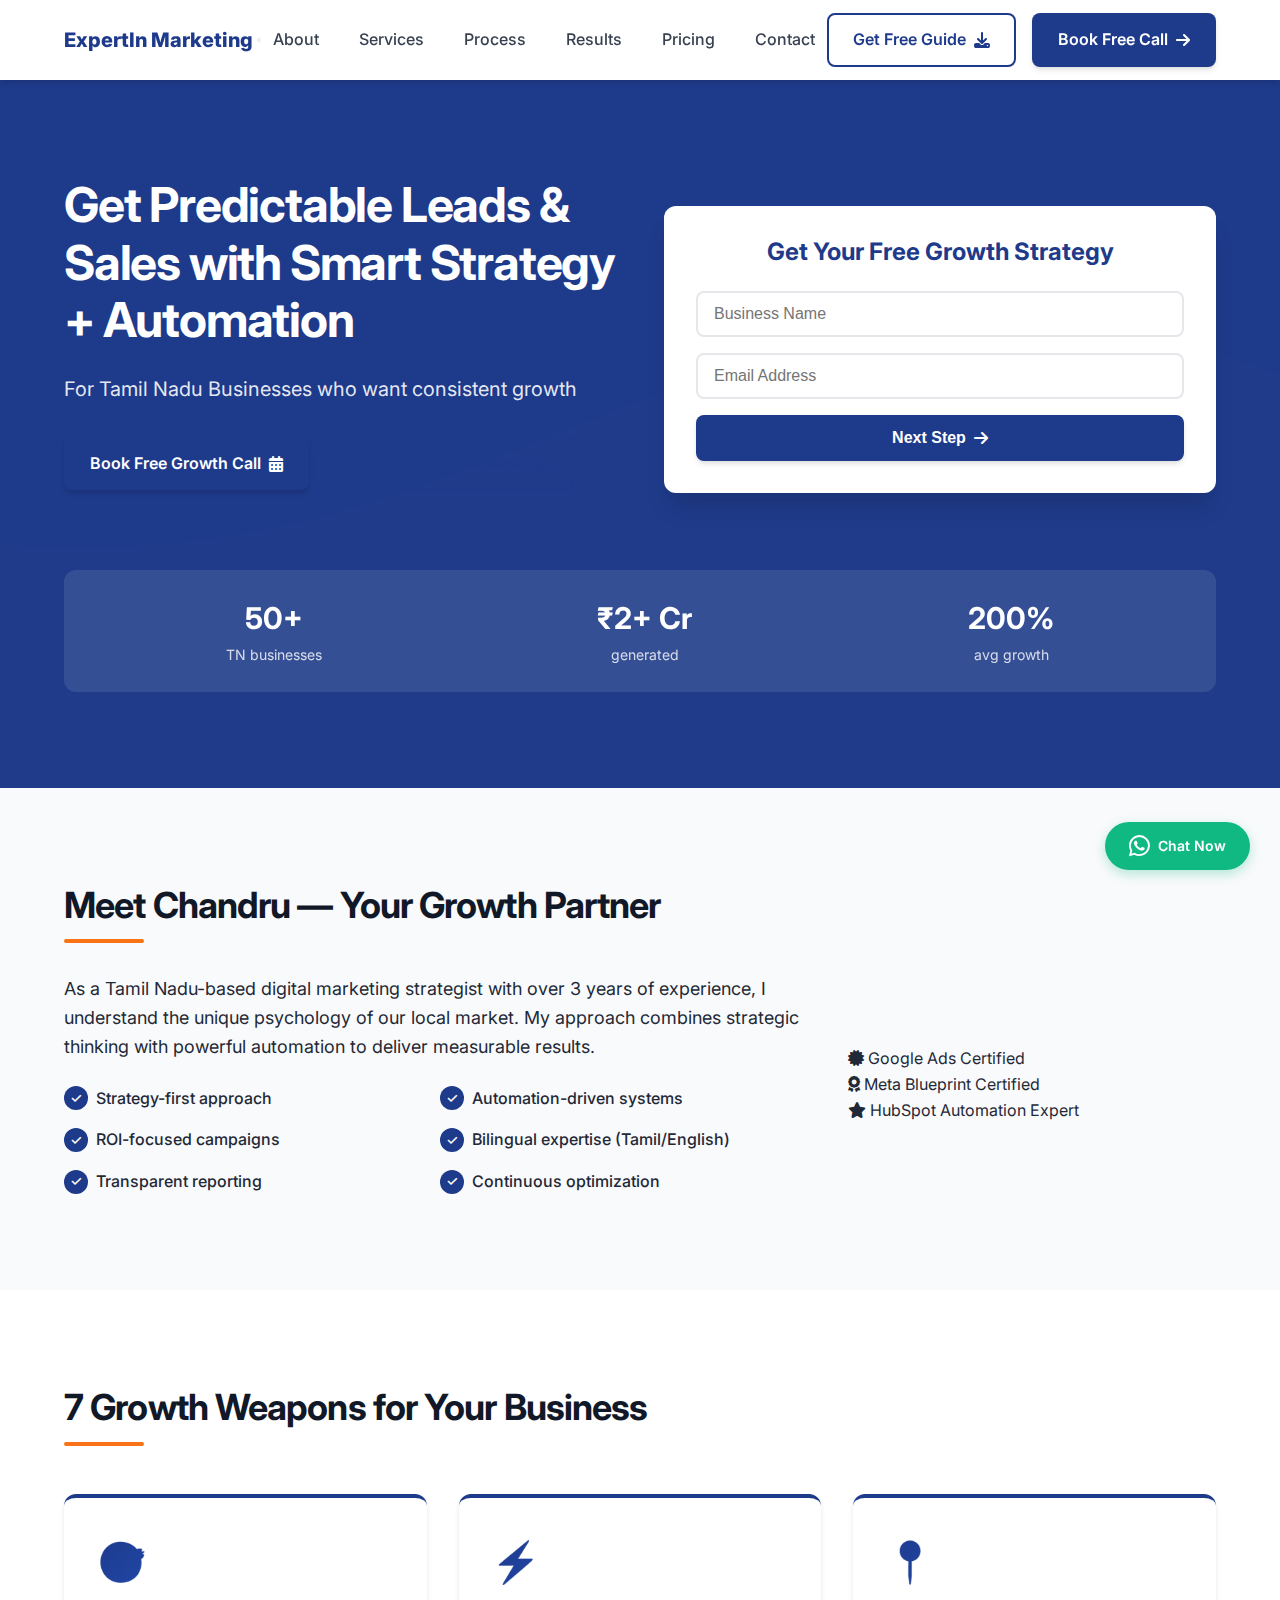
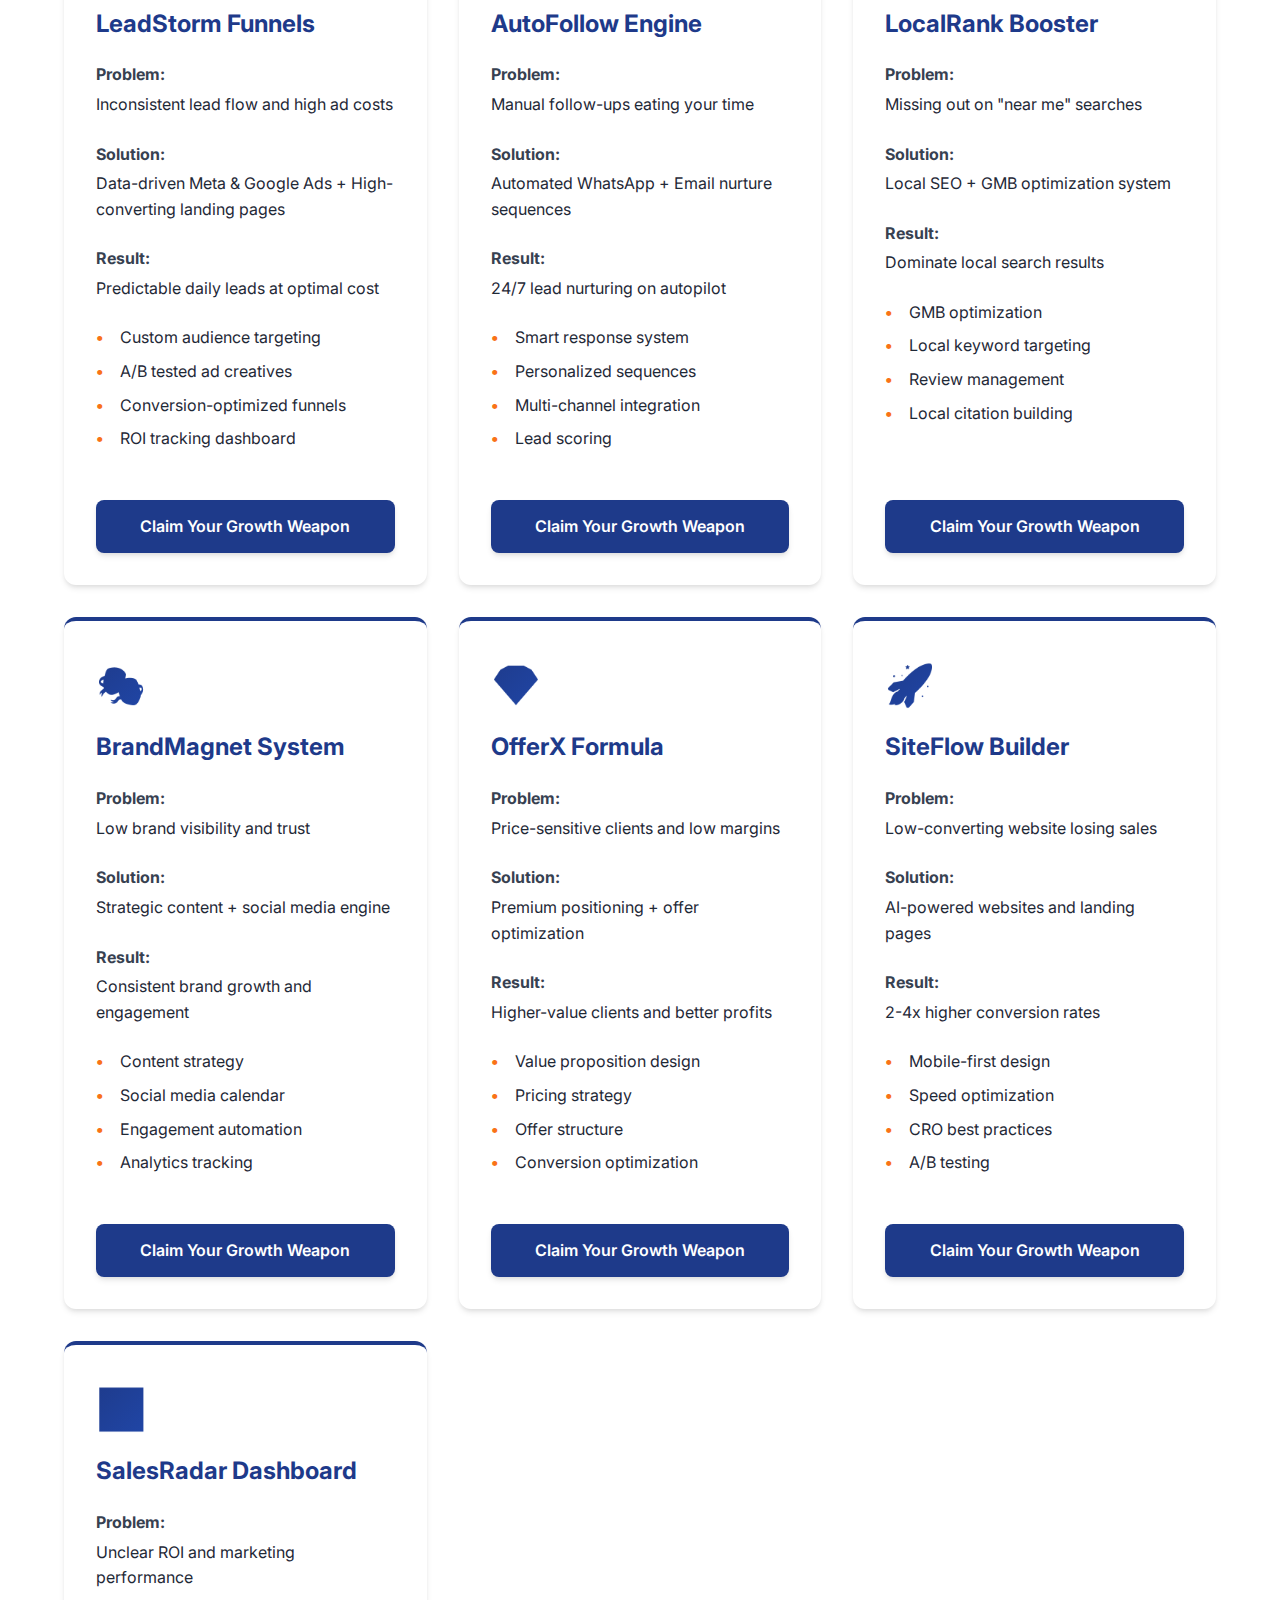
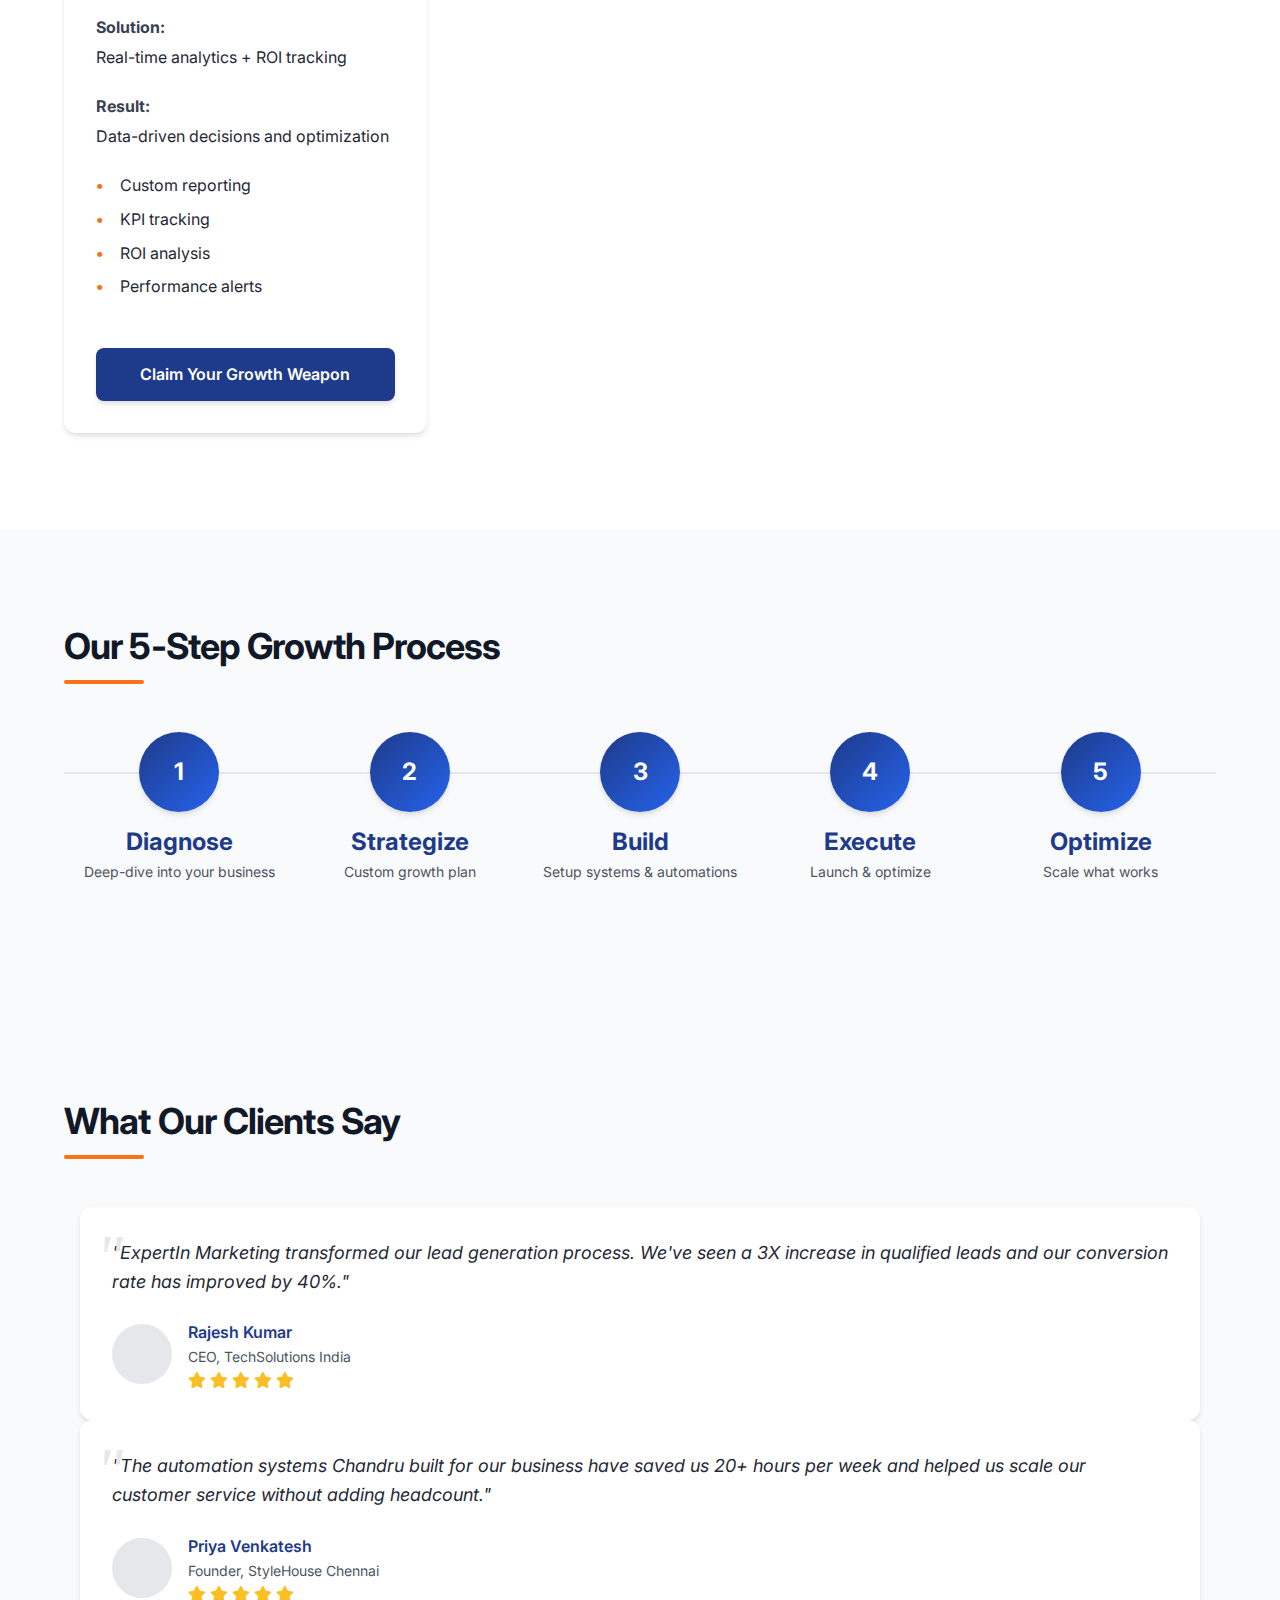
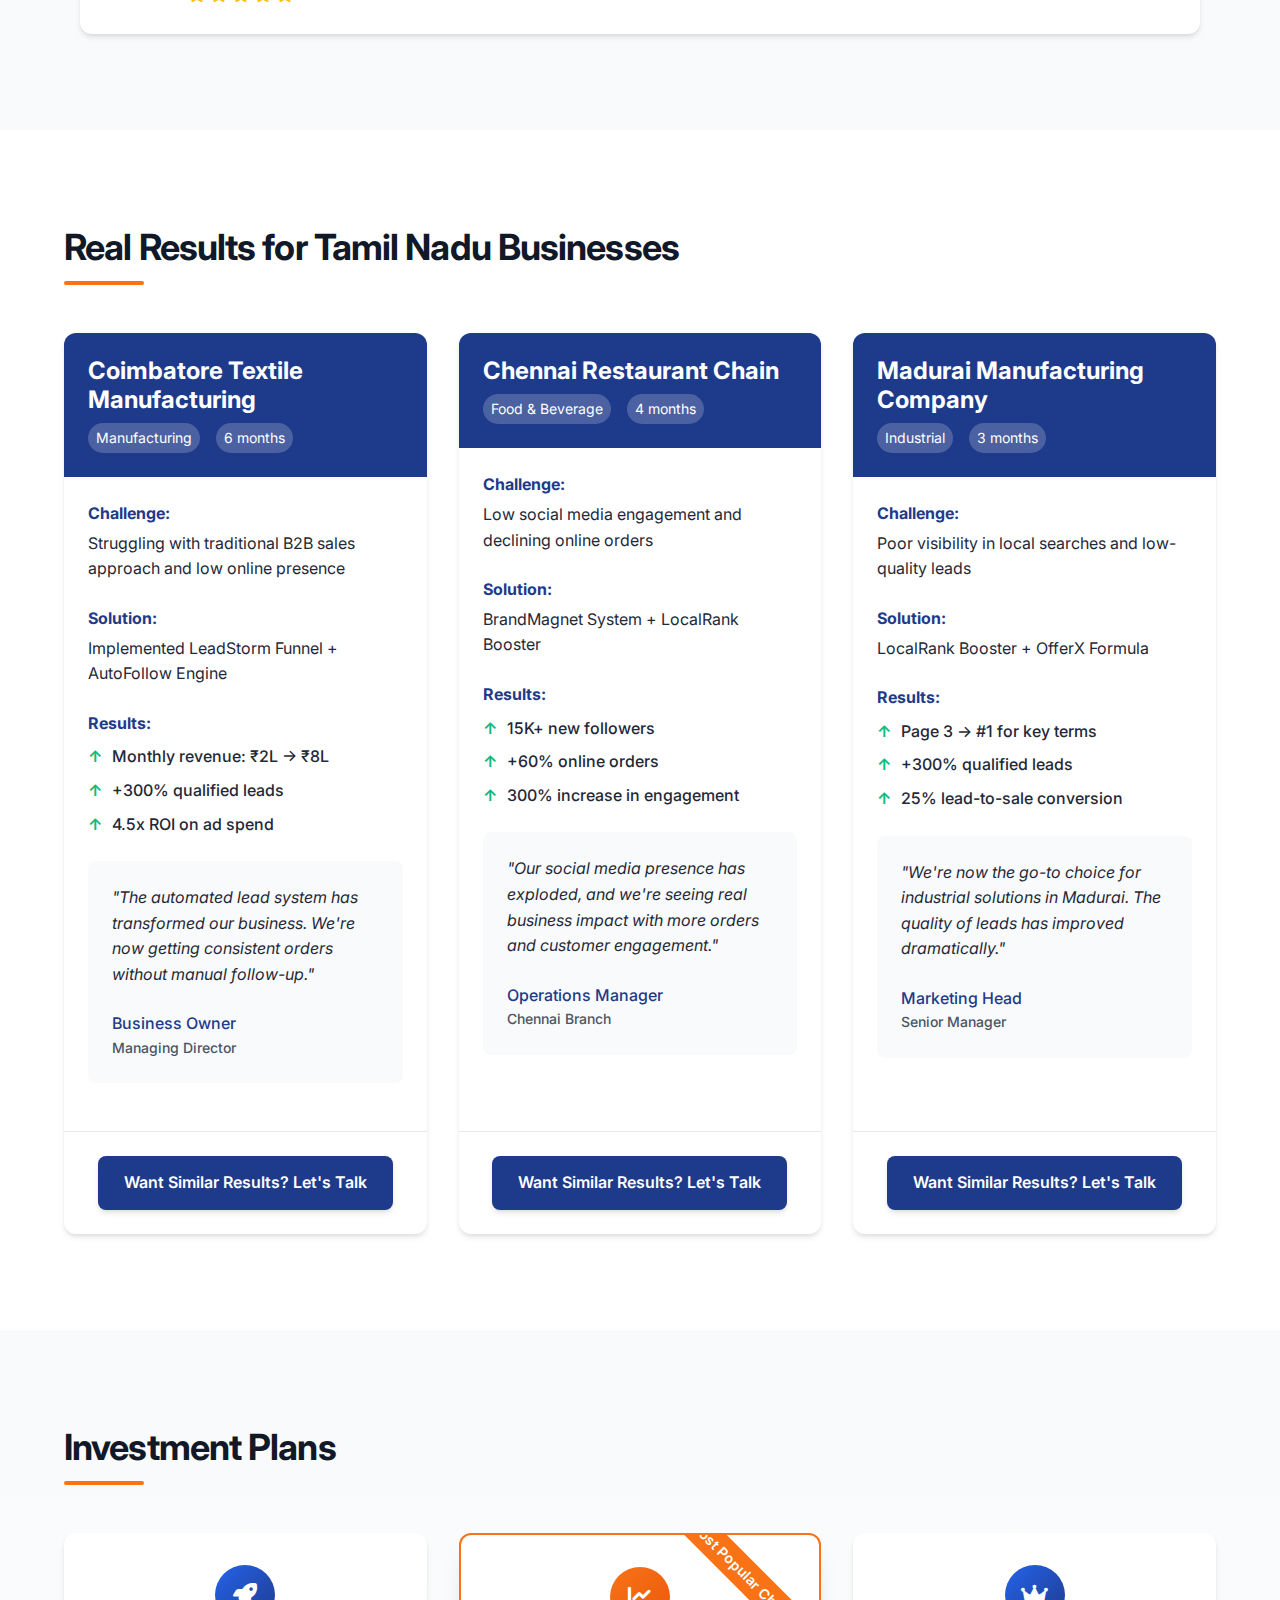
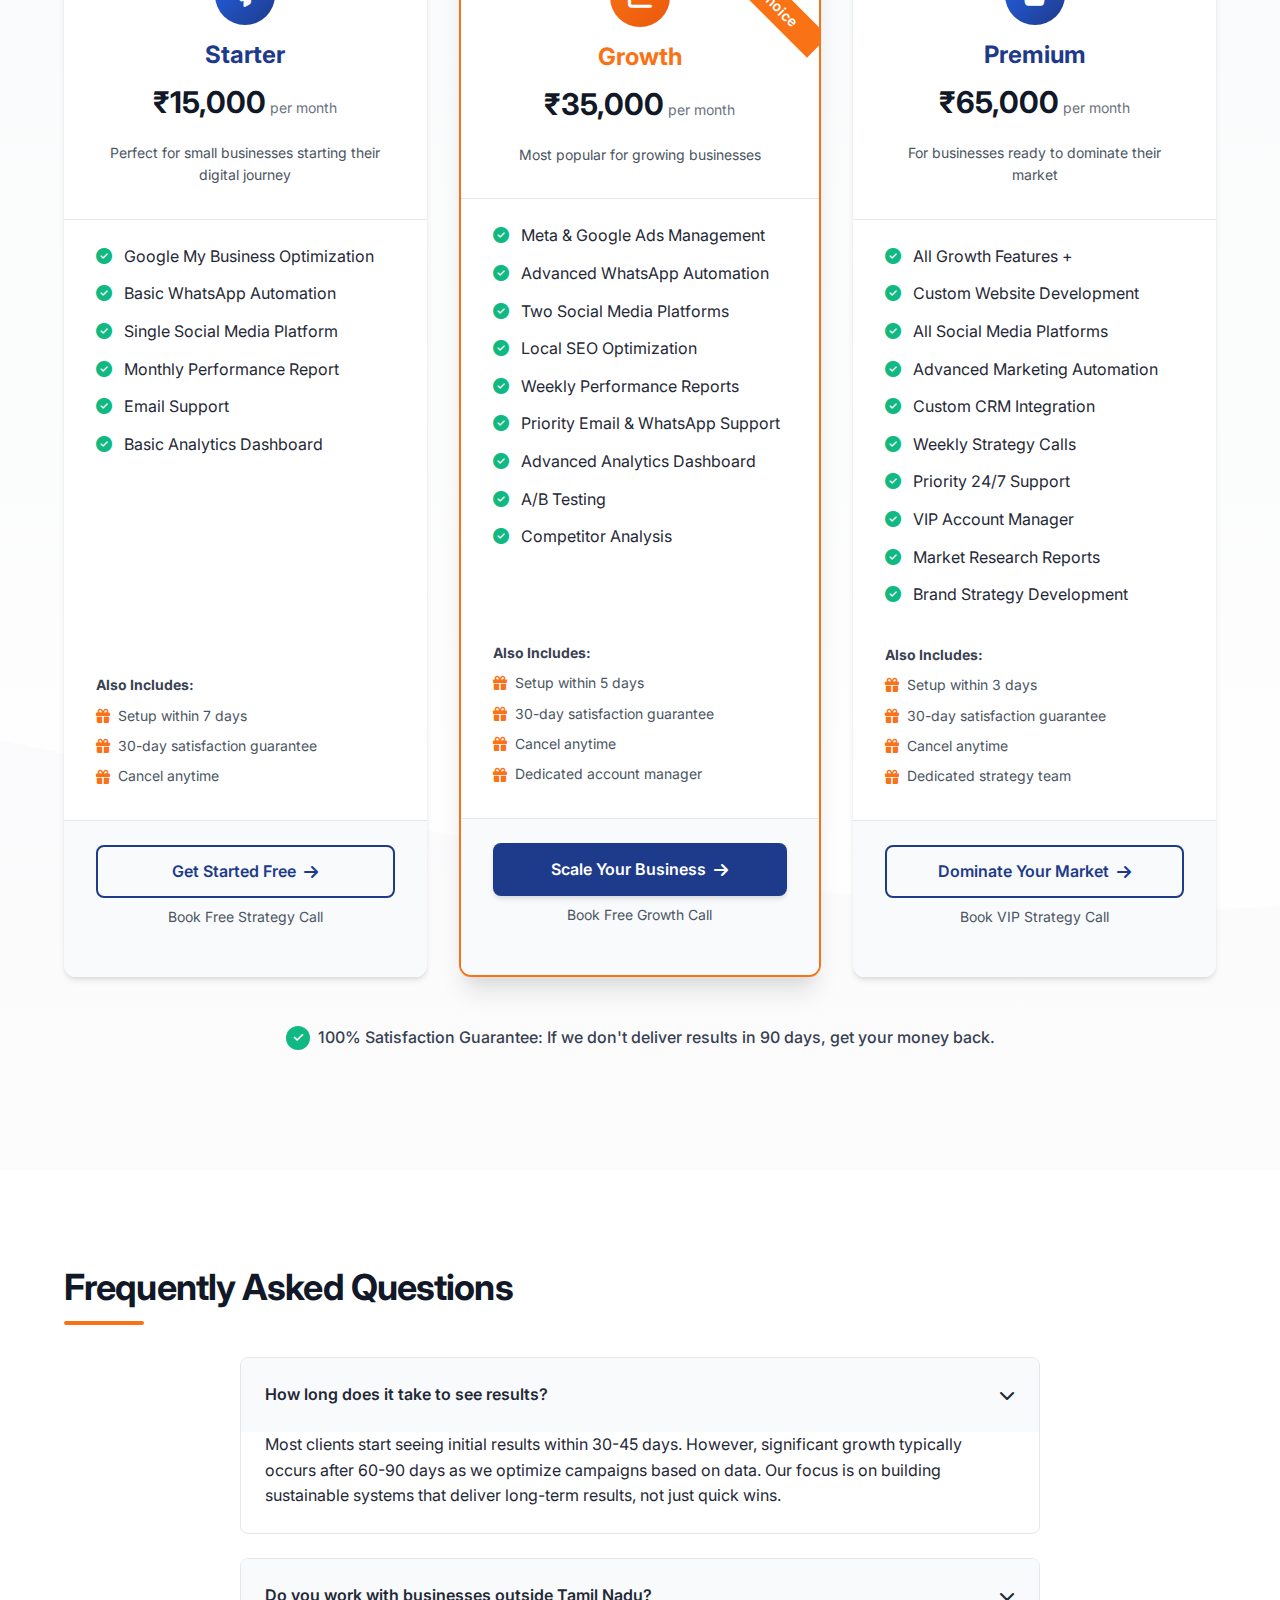
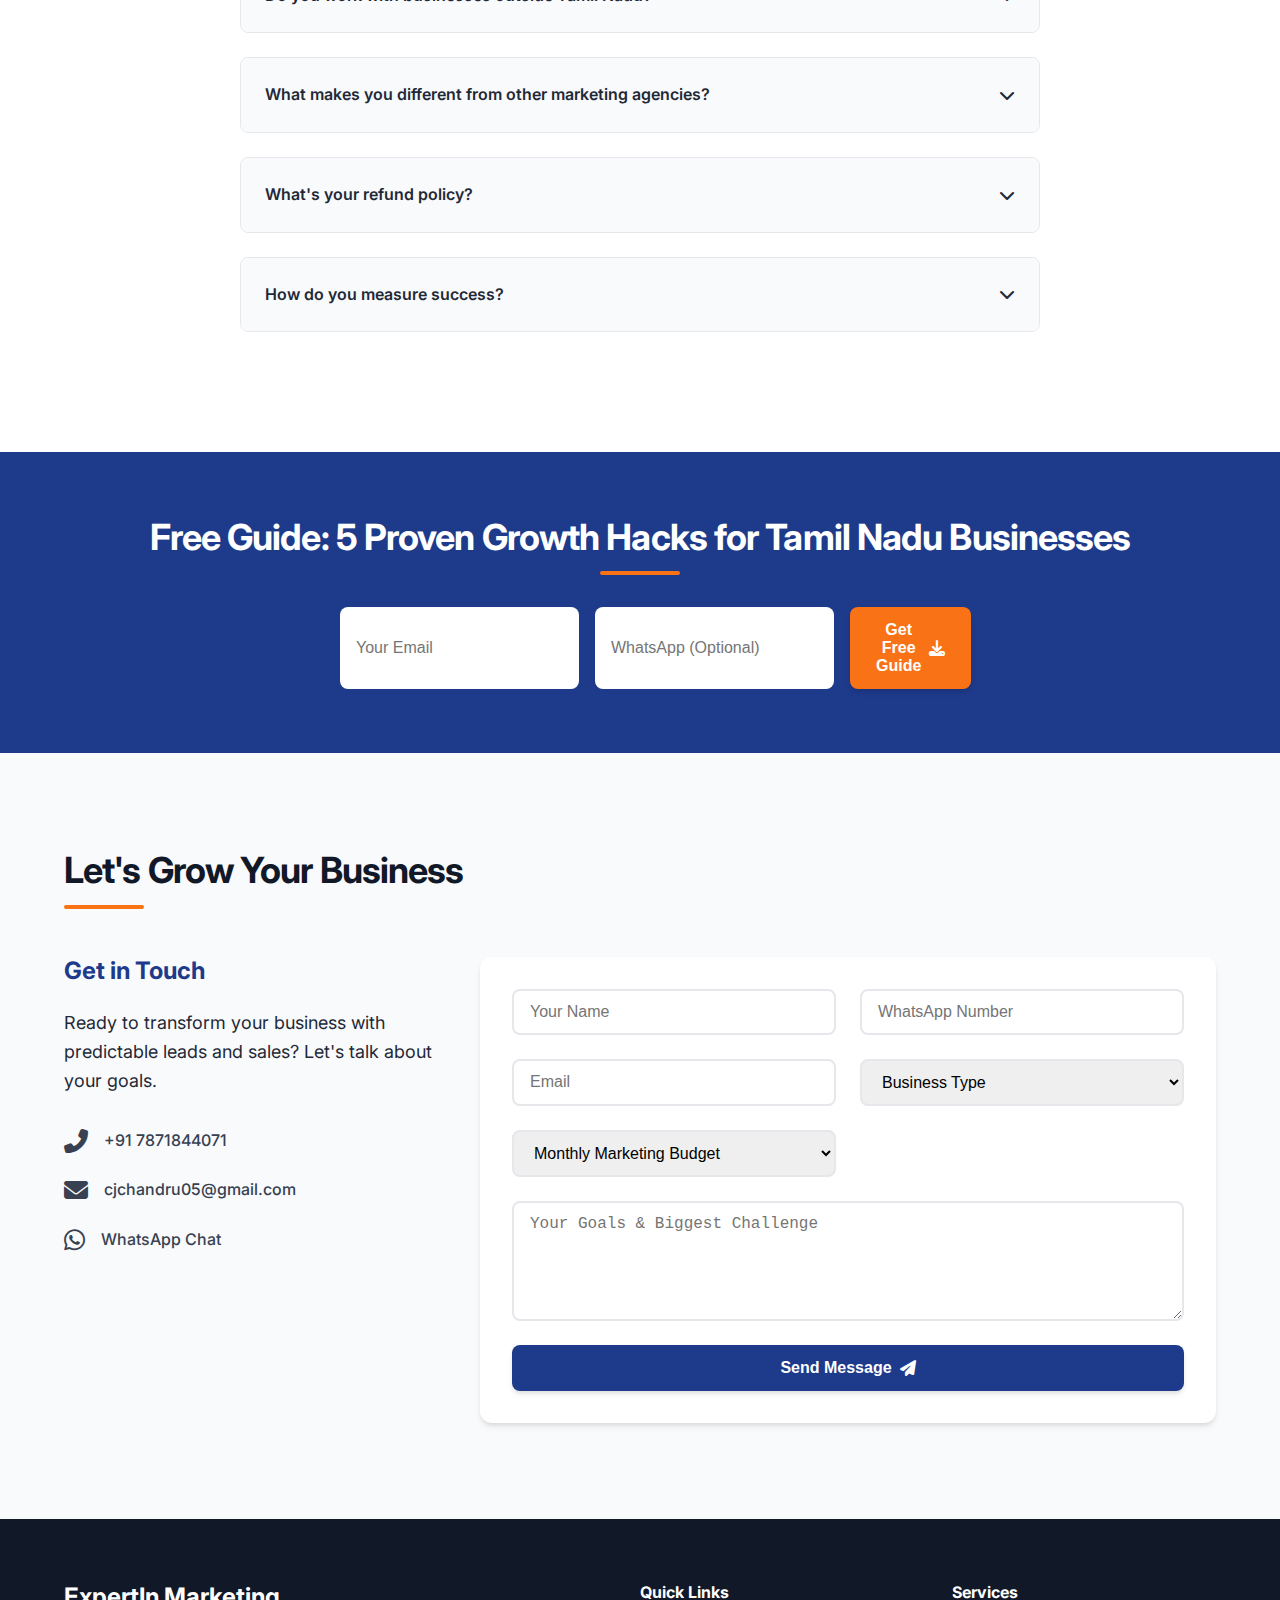
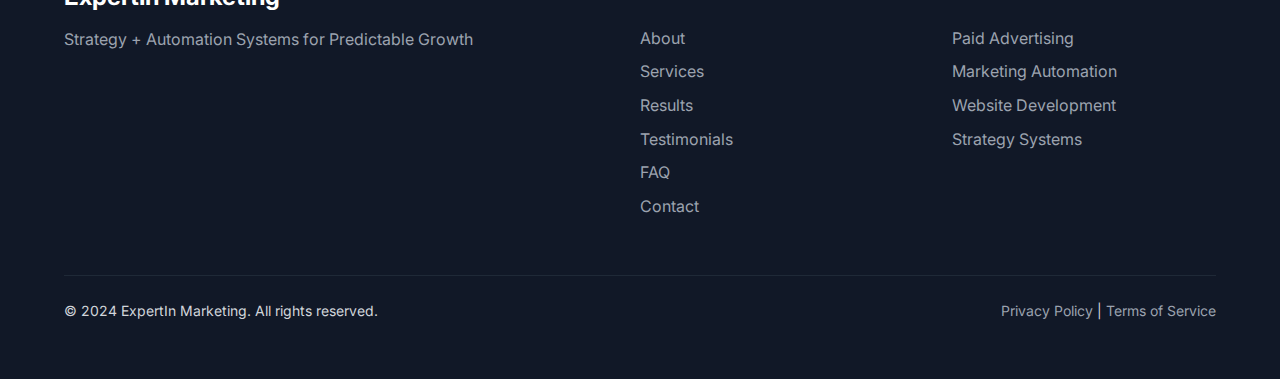
<file: index.html>
<!DOCTYPE html>
<html lang="en">
<head>
    <meta charset="UTF-8">
    <meta name="viewport" content="width=device-width, initial-scale=1.0">
    <meta name="description" content="ExpertIn Marketing - Digital Marketing & Automation Specialist in Tamil Nadu. Get predictable leads & sales with our proven strategy + automation systems.">
    <meta property="og:title" content="ExpertIn Marketing - Digital Marketing Specialist Tamil Nadu">
    <meta property="og:description" content="Transform your Tamil Nadu business with our proven digital marketing strategies and automation systems. Book a free growth call today!">
    <meta property="og:type" content="website">
    <meta name="theme-color" content="#1E3A8A">
    <title>ExpertIn Marketing - Digital Marketing Specialist Tamil Nadu</title>
    <link rel="preconnect" href="https://fonts.googleapis.com">
    <link rel="preconnect" href="https://fonts.gstatic.com" crossorigin>
    <link href="https://fonts.googleapis.com/css2?family=Inter:wght@400;500;600;700;800&display=swap" rel="stylesheet">
    <link rel="stylesheet" href="https://cdnjs.cloudflare.com/ajax/libs/font-awesome/6.4.0/css/all.min.css">
    <link rel="stylesheet" href="styles.css">
    <script type="application/ld+json">
    {
      "@context": "https://schema.org",
      "@type": "LocalBusiness",
      "name": "ExpertIn Marketing",
      "image": "",
      "description": "Digital Marketing & Automation Specialist in Tamil Nadu",
      "address": {
        "@type": "PostalAddress",
        "addressRegion": "Tamil Nadu",
        "addressCountry": "IN"
      },
      "geo": {
        "@type": "GeoCoordinates",
        "latitude": "",
        "longitude": ""
      },
      "url": "",
      "telephone": "+917871844071",
      "email": "cjchandru05@gmail.com"
    }
    </script>
</head>
<body>
    <header class="header" id="header">
        <div class="container header-container">
            <a href="#" class="logo">ExpertIn Marketing</a>
            <button class="menu-toggle" aria-label="Toggle menu">
                <span></span>
                <span></span>
                <span></span>
            </button>
            <nav class="nav" id="nav">
                <ul class="nav-menu">
                    <li><a href="#about">About</a></li>
                    <li><a href="#services">Services</a></li>
                    <li><a href="#process">Process</a></li>
                    <li><a href="#case-studies">Results</a></li>
                    <li><a href="#pricing">Pricing</a></li>
                    <li><a href="#contact">Contact</a></li>
                </ul>
            </nav>
            <div class="header-cta-group">
                <a href="#lead-magnet" class="btn btn-outline">Get Free Guide <i class="fas fa-download"></i></a>
                <a href="#contact" class="btn btn-primary">Book Free Call <i class="fas fa-arrow-right"></i></a>
            </div>
        </div>
    </header>

    <main>
        <!-- Hero Section -->
        <section class="hero" id="hero">
            <div class="container hero-content">
                <div class="hero-text">
                    <h1>Get Predictable Leads & Sales with Smart Strategy + Automation</h1>
                    <p class="hero-subtitle">For Tamil Nadu Businesses who want consistent growth</p>
                    <div class="hero-cta-group">
                        <a href="#contact" class="btn btn-primary">Book Free Growth Call <i class="fas fa-calendar-alt"></i></a>
                        <a href="#lead-magnet" class="btn btn-outline">Get Free Growth Guide <i class="fas fa-download"></i></a>
                    </div>
                </div>
                <div class="hero-form">
                    <h3>Get Your Free Growth Strategy</h3>
                    <form id="quickForm" class="form-steps">
                        <div class="form-step active" data-step="1">
                            <input type="text" placeholder="Business Name" required>
                            <input type="email" placeholder="Email Address" required>
                            <button type="button" class="btn btn-primary next-step">Next Step <i class="fas fa-arrow-right"></i></button>
                        </div>
                        <div class="form-step" data-step="2">
                            <select required>
                                <option value="" disabled selected>Select Your Industry</option>
                                <option value="ecommerce">E-commerce</option>
                                <option value="saas">SaaS</option>
                                <option value="service">Service Business</option>
                                <option value="manufacturing">Manufacturing</option>
                                <option value="education">Education</option>
                                <option value="healthcare">Healthcare</option>
                                <option value="other">Other</option>
                            </select>
                            <input type="tel" placeholder="WhatsApp Number" required>
                            <button type="submit" class="btn btn-primary">Get Free Strategy <i class="fas fa-phone"></i></button>
                        </div>
                    </form>
                </div>
            </div>
            <div class="container">
                <div class="proof-strip">
                    <div class="proof-item">
                        <span class="proof-number">50+</span>
                        <span class="proof-text">TN businesses</span>
                    </div>
                    <div class="proof-item">
                        <span class="proof-number">₹2+ Cr</span>
                        <span class="proof-text">generated</span>
                    </div>
                    <div class="proof-item">
                        <span class="proof-number">200%</span>
                        <span class="proof-text">avg growth</span>
                    </div>
                </div>
            </div>
        </section>

        <!-- About Section -->
        <section class="about" id="about">
            <div class="container">
                <h2>Meet Chandru — Your Growth Partner</h2>
                <div class="about-content">
                    <div class="about-text">
                        <p>As a Tamil Nadu-based digital marketing strategist with over 3 years of experience, I understand the unique psychology of our local market. My approach combines strategic thinking with powerful automation to deliver measurable results.</p>
                        <ul class="about-features">
                            <li>Strategy-first approach</li>
                            <li>Automation-driven systems</li>
                            <li>ROI-focused campaigns</li>
                            <li>Bilingual expertise (Tamil/English)</li>
                            <li>Transparent reporting</li>
                            <li>Continuous optimization</li>
                        </ul>
                    </div>
                    <div class="about-image">
                        <div class="trust-badges">
                            <div class="badge">
                                <i class="fas fa-certificate"></i>
                                <span>Google Ads Certified</span>
                            </div>
                            <div class="badge">
                                <i class="fas fa-award"></i>
                                <span>Meta Blueprint Certified</span>
                            </div>
                            <div class="badge">
                                <i class="fas fa-star"></i>
                                <span>HubSpot Automation Expert</span>
                            </div>
                        </div>
                    </div>
                </div>
            </div>
        </section>

        <!-- Services Section -->
        <section class="services" id="services">
            <div class="container">
                <h2>7 Growth Weapons for Your Business</h2>
                <div class="services-grid">
                    <!-- Service cards will be populated by JavaScript -->
                </div>
            </div>
        </section>

        <!-- Process Section -->
        <section class="process" id="process">
            <div class="container">
                <h2>Our 5-Step Growth Process</h2>
                <div class="process-steps">
                    <div class="process-step">
                        <div class="step-icon">1</div>
                        <h3>Diagnose</h3>
                        <p>Deep-dive into your business</p>
                    </div>
                    <div class="process-step">
                        <div class="step-icon">2</div>
                        <h3>Strategize</h3>
                        <p>Custom growth plan</p>
                    </div>
                    <div class="process-step">
                        <div class="step-icon">3</div>
                        <h3>Build</h3>
                        <p>Setup systems & automations</p>
                    </div>
                    <div class="process-step">
                        <div class="step-icon">4</div>
                        <h3>Execute</h3>
                        <p>Launch & optimize</p>
                    </div>
                    <div class="process-step">
                        <div class="step-icon">5</div>
                        <h3>Optimize</h3>
                        <p>Scale what works</p>
                    </div>
                </div>
            </div>
        </section>

        <!-- Testimonials Section -->
        <section class="testimonials" id="testimonials">
            <div class="container">
                <h2>What Our Clients Say</h2>
                <div class="testimonial-slider">
                    <div class="testimonial-slide">
                        <div class="testimonial-content">
                            <p>"ExpertIn Marketing transformed our lead generation process. We've seen a 3X increase in qualified leads and our conversion rate has improved by 40%."</p>
                        </div>
                        <div class="testimonial-author">
                            <div class="testimonial-avatar">
                                <!-- Avatar placeholder -->
                            </div>
                            <div class="testimonial-info">
                                <span class="testimonial-name">Rajesh Kumar</span>
                                <span class="testimonial-role">CEO, TechSolutions India</span>
                                <div class="testimonial-rating">
                                    <i class="fas fa-star"></i>
                                    <i class="fas fa-star"></i>
                                    <i class="fas fa-star"></i>
                                    <i class="fas fa-star"></i>
                                    <i class="fas fa-star"></i>
                                </div>
                            </div>
                        </div>
                    </div>
                    <div class="testimonial-slide">
                        <div class="testimonial-content">
                            <p>"The automation systems Chandru built for our business have saved us 20+ hours per week and helped us scale our customer service without adding headcount."</p>
                        </div>
                        <div class="testimonial-author">
                            <div class="testimonial-avatar">
                                <!-- Avatar placeholder -->
                            </div>
                            <div class="testimonial-info">
                                <span class="testimonial-name">Priya Venkatesh</span>
                                <span class="testimonial-role">Founder, StyleHouse Chennai</span>
                                <div class="testimonial-rating">
                                    <i class="fas fa-star"></i>
                                    <i class="fas fa-star"></i>
                                    <i class="fas fa-star"></i>
                                    <i class="fas fa-star"></i>
                                    <i class="fas fa-star"></i>
                                </div>
                            </div>
                        </div>
                    </div>
                </div>
            </div>
        </section>

        <!-- Case Studies Section -->
        <section class="case-studies" id="case-studies">
            <div class="container">
                <h2>Real Results for Tamil Nadu Businesses</h2>
                <div class="case-studies-grid">
                    <!-- Case study cards will be populated by JavaScript -->
                </div>
            </div>
        </section>

        <!-- Pricing Section -->
        <section class="pricing" id="pricing">
            <div class="container">
                <h2>Investment Plans</h2>
                <div class="pricing-grid">
                    <!-- Pricing cards will be populated by JavaScript -->
                </div>
                <p class="guarantee">100% Satisfaction Guarantee: If we don't deliver results in 90 days, get your money back.</p>
            </div>
        </section>

        <!-- FAQ Section -->
        <section class="faq" id="faq">
            <div class="container">
                <h2>Frequently Asked Questions</h2>
                <div class="faq-container">
                    <div class="faq-item">
                        <div class="faq-question">How long does it take to see results?<i class="fas fa-chevron-down"></i></div>
                        <div class="faq-answer">
                            <p>Most clients start seeing initial results within 30-45 days. However, significant growth typically occurs after 60-90 days as we optimize campaigns based on data. Our focus is on building sustainable systems that deliver long-term results, not just quick wins.</p>
                        </div>
                    </div>
                    <div class="faq-item">
                        <div class="faq-question">Do you work with businesses outside Tamil Nadu?<i class="fas fa-chevron-down"></i></div>
                        <div class="faq-answer">
                            <p>Yes, while we specialize in the Tamil Nadu market, we work with businesses across South India. Our strategies are adaptable to different regional markets while maintaining cultural relevance.</p>
                        </div>
                    </div>
                    <div class="faq-item">
                        <div class="faq-question">What makes you different from other marketing agencies?<i class="fas fa-chevron-down"></i></div>
                        <div class="faq-answer">
                            <p>Unlike traditional agencies that focus only on traffic or leads, we build complete marketing systems that connect strategy, traffic, conversion, and retention. Our automation-first approach means your marketing works 24/7 without requiring constant management.</p>
                        </div>
                    </div>
                    <div class="faq-item">
                        <div class="faq-question">What's your refund policy?<i class="fas fa-chevron-down"></i></div>
                        <div class="faq-answer">
                            <p>We offer a 90-day satisfaction guarantee. If you follow our process and don't see measurable results within 90 days, we'll refund your investment. This demonstrates our confidence in our ability to deliver results.</p>
                        </div>
                    </div>
                    <div class="faq-item">
                        <div class="faq-question">How do you measure success?<i class="fas fa-chevron-down"></i></div>
                        <div class="faq-answer">
                            <p>We establish clear KPIs at the beginning of our engagement based on your business goals. These typically include metrics like lead volume, conversion rates, cost per acquisition, and ROI. We provide transparent reporting dashboards so you can track progress in real-time.</p>
                        </div>
                    </div>
                </div>
            </div>
        </section>

        <!-- Lead Magnet Section -->
        <section class="lead-magnet" id="lead-magnet">
            <div class="container">
                <h2>Free Guide: 5 Proven Growth Hacks for Tamil Nadu Businesses</h2>
                <form id="leadMagnetForm" class="lead-magnet-form">
                    <input type="email" placeholder="Your Email" required>
                    <input type="tel" placeholder="WhatsApp (Optional)">
                    <button type="submit" class="btn btn-secondary">Get Free Guide <i class="fas fa-download"></i></button>
                </form>
            </div>
        </section>

        <!-- Contact Section -->
        <section class="contact" id="contact">
            <div class="container">
                <h2>Let's Grow Your Business</h2>
                <div class="contact-grid">
                    <div class="contact-info">
                        <h3>Get in Touch</h3>
                        <p>Ready to transform your business with predictable leads and sales? Let's talk about your goals.</p>
                        <div class="contact-methods">
                            <a href="tel:+917871844071" class="contact-method phone">
                                <i class="fas fa-phone-alt icon"></i>
                                <span>+91 7871844071</span>
                            </a>
                            <a href="mailto:cjchandru05@gmail.com" class="contact-method email">
                                <i class="fas fa-envelope icon"></i>
                                <span>cjchandru05@gmail.com</span>
                            </a>
                            <a href="https://wa.me/917871844071" class="contact-method whatsapp">
                                <i class="fab fa-whatsapp icon"></i>
                                <span>WhatsApp Chat</span>
                            </a>
                        </div>
                    </div>
                    <form id="contactForm" class="contact-form">
                        <div class="form-grid">
                            <input type="text" placeholder="Your Name" required>
                            <input type="tel" placeholder="WhatsApp Number" required>
                            <input type="email" placeholder="Email" required>
                            <select required>
                                <option value="" disabled selected>Business Type</option>
                                <option value="ecommerce">E-commerce</option>
                                <option value="service">Service Provider</option>
                                <option value="manufacturing">Manufacturing</option>
                                <option value="other">Other</option>
                            </select>
                            <select required>
                                <option value="" disabled selected>Monthly Marketing Budget</option>
                                <option value="15k-35k">₹15,000 - ₹35,000</option>
                                <option value="35k-65k">₹35,000 - ₹65,000</option>
                                <option value="65k+">₹65,000+</option>
                            </select>
                            <textarea placeholder="Your Goals & Biggest Challenge" required></textarea>
                        </div>
                        <button type="submit" class="btn btn-primary">Send Message <i class="fas fa-paper-plane"></i></button>
                    </form>
                </div>
            </div>
        </section>

        <!-- WhatsApp Floating Button -->
        <a href="https://wa.me/917871844071" class="whatsapp-float" target="_blank" rel="noopener noreferrer" aria-label="Chat on WhatsApp">
            <i class="fab fa-whatsapp"></i>
            <span class="whatsapp-text">Chat Now</span>
        </a>
    </main>

    <footer class="footer">
        <div class="container">
            <div class="footer-grid">
                <div class="footer-brand">
                    <h3>ExpertIn Marketing</h3>
                    <p>Strategy + Automation Systems for Predictable Growth</p>
                </div>
                <div class="footer-links">
                    <h4>Quick Links</h4>
                    <ul>
                        <li><a href="#about">About</a></li>
                        <li><a href="#services">Services</a></li>
                        <li><a href="#case-studies">Results</a></li>
                        <li><a href="#testimonials">Testimonials</a></li>
                        <li><a href="#faq">FAQ</a></li>
                        <li><a href="#contact">Contact</a></li>
                    </ul>
                </div>
                <div class="footer-links">
                    <h4>Services</h4>
                    <ul>
                        <li><a href="#services">Paid Advertising</a></li>
                        <li><a href="#services">Marketing Automation</a></li>
                        <li><a href="#services">Website Development</a></li>
                        <li><a href="#services">Strategy Systems</a></li>
                    </ul>
                </div>
            </div>
            <div class="footer-bottom">
                <p>&copy; 2024 ExpertIn Marketing. All rights reserved.</p>
                <p><a href="#">Privacy Policy</a> | <a href="#">Terms of Service</a></p>
            </div>
        </div>
    </footer>

    <!-- Exit Intent Popup -->
    <div class="popup-overlay" id="exitPopupOverlay">
        <div class="popup" id="exitPopup">
            <button class="popup-close" aria-label="Close popup"><i class="fas fa-times"></i></button>
            <div class="popup-content">
                <h3>Wait! Don't Miss This...</h3>
                <p>Grab your free guide: 5 Proven Growth Hacks for Tamil Nadu Businesses</p>
                <ul class="popup-features">
                    <li><i class="fas fa-check-circle"></i> Local market psychology insights</li>
                    <li><i class="fas fa-check-circle"></i> Cost-effective lead generation tactics</li>
                    <li><i class="fas fa-check-circle"></i> Automation templates you can implement today</li>
                </ul>
                <form id="popupForm" class="popup-form">
                    <input type="email" placeholder="Your Email" required>
                    <button type="submit" class="btn btn-secondary">Download Now <i class="fas fa-download"></i></button>
                </form>
            </div>
        </div>
    </div>

    <script src="js/popup.js" defer></script>
    <script src="js/test.js" defer></script>
    <script src="js/nav.js" defer></script>
    <script src="js/forms.js" defer></script>
    <script src="js/analytics.js" defer></script>
    <script src="js/services.js" defer></script>
    <script src="js/cases.js" defer></script>
    <script src="js/pricing.js" defer></script>
    <script src="js/faq.js" defer></script>
</body>
</html>
</file>
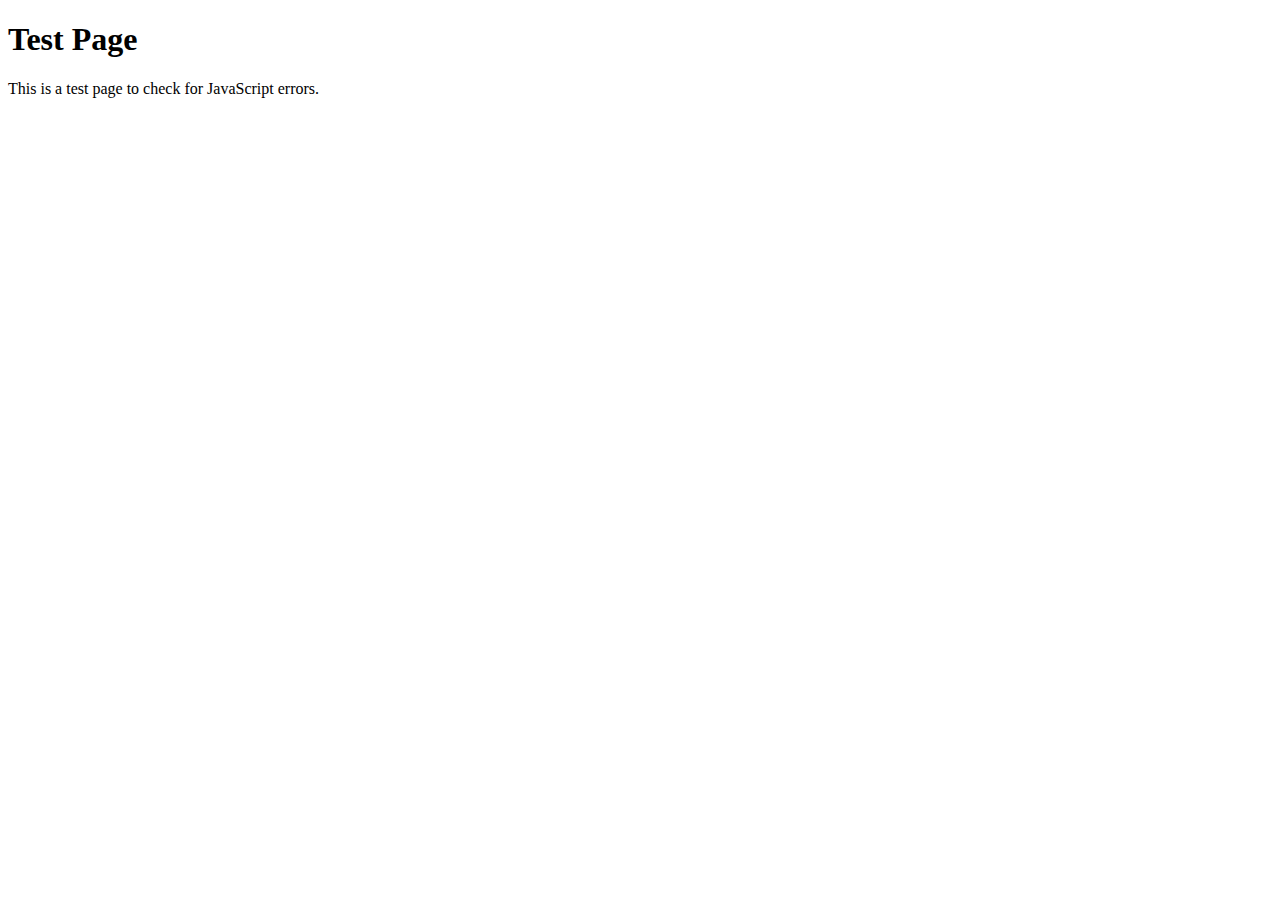
<file: test.html>
<!DOCTYPE html>
<html lang="en">
<head>
    <meta charset="UTF-8">
    <meta name="viewport" content="width=device-width, initial-scale=1.0">
    <title>Test Page</title>
</head>
<body>
    <h1>Test Page</h1>
    <p>This is a test page to check for JavaScript errors.</p>
    
    <script>
        // Test script
        console.log('Test script loaded successfully');
    </script>
</body>
</html>
</file>
<file: styles.css>
/* Base Styles and Variables */
:root {
    /* Color Palette */
    --color-primary: #1E3A8A; /* Deep Blue */
    --color-primary-light: #2563EB;
    --color-primary-dark: #1E3A8A;
    --color-secondary: #F97316; /* Orange */
    --color-secondary-light: #FB923C;
    --color-secondary-dark: #EA580C;
    --color-white: #FFFFFF;
    --color-gray-50: #F9FAFB;
    --color-gray-100: #F3F4F6;
    --color-gray-200: #E5E7EB;
    --color-gray-300: #D1D5DB;
    --color-gray-400: #9CA3AF;
    --color-gray-500: #6B7280;
    --color-gray-600: #4B5563;
    --color-gray-700: #374151;
    --color-gray-800: #1F2937;
    --color-gray-900: #111827;
    --color-success: #10B981;
    --color-warning: #FBBF24;
    --color-error: #EF4444;
    --color-text: var(--color-gray-800);
    --color-text-light: var(--color-gray-600);
    
    /* Typography */
    --font-family: 'Inter', -apple-system, BlinkMacSystemFont, 'Segoe UI', Roboto, Oxygen, Ubuntu, Cantarell, 'Open Sans', 'Helvetica Neue', sans-serif;
    --font-size-xs: 0.75rem;
    --font-size-sm: 0.875rem;
    --font-size-base: 1rem;
    --font-size-lg: 1.125rem;
    --font-size-xl: 1.25rem;
    --font-size-2xl: 1.5rem;
    --font-size-3xl: 1.875rem;
    --font-size-4xl: 2.25rem;
    --font-size-5xl: 3rem;
    
    /* Spacing */
    --spacing-xs: 0.5rem;
    --spacing-sm: 1rem;
    --spacing-md: 1.5rem;
    --spacing-lg: 2rem;
    --spacing-xl: 3rem;
    --spacing-2xl: 4rem;
    --spacing-3xl: 6rem;
    
    /* Borders */
    --border-radius-sm: 0.25rem;
    --border-radius: 0.5rem;
    --border-radius-lg: 0.75rem;
    --border-radius-xl: 1rem;
    --border-radius-full: 9999px;
    
    /* Shadows */
    --shadow-sm: 0 1px 2px 0 rgba(0, 0, 0, 0.05);
    --shadow-md: 0 4px 6px -1px rgba(0, 0, 0, 0.1), 0 2px 4px -1px rgba(0, 0, 0, 0.06);
    --shadow-lg: 0 10px 15px -3px rgba(0, 0, 0, 0.1), 0 4px 6px -2px rgba(0, 0, 0, 0.05);
    --shadow-xl: 0 20px 25px -5px rgba(0, 0, 0, 0.1), 0 10px 10px -5px rgba(0, 0, 0, 0.04);
    --shadow-hover: 0 20px 30px -10px rgba(0, 0, 0, 0.15), 0 10px 15px -5px rgba(0, 0, 0, 0.08);
    
    /* Transitions */
    --transition: all 0.3s ease;
    --transition-fast: all 0.15s ease;
    --transition-slow: all 0.5s ease;
}

/* Reset & Base Styles */
* {
    margin: 0;
    padding: 0;
    box-sizing: border-box;
}

html {
    scroll-behavior: smooth;
    scroll-padding-top: 80px; /* Adjust for fixed header */
}

body {
    font-family: var(--font-family);
    font-size: var(--font-size-base);
    line-height: 1.6;
    color: var(--color-text);
    background-color: var(--color-white);
    overflow-x: hidden;
}

h1, h2, h3, h4, h5, h6 {
    font-weight: 700;
    line-height: 1.2;
    margin-bottom: var(--spacing-sm);
    color: var(--color-gray-900);
}

h1 {
    font-size: var(--font-size-5xl);
    letter-spacing: -0.025em;
    margin-bottom: var(--spacing-md);
}

h2 {
    font-size: var(--font-size-4xl);
    letter-spacing: -0.025em;
    margin-bottom: var(--spacing-lg);
    position: relative;
    padding-bottom: var(--spacing-sm);
}

h2::after {
    content: '';
    position: absolute;
    bottom: 0;
    left: 0;
    width: 80px;
    height: 4px;
    background: var(--color-secondary);
    border-radius: var(--border-radius-full);
}

h3 {
    font-size: var(--font-size-2xl);
}

p {
    margin-bottom: var(--spacing-md);
}

a {
    color: var(--color-primary);
    text-decoration: none;
    transition: var(--transition);
}

a:hover {
    color: var(--color-primary-light);
}

ul, ol {
    margin-bottom: var(--spacing-md);
    padding-left: var(--spacing-lg);
}

img {
    max-width: 100%;
    height: auto;
}

/* Container */
.container {
    width: 100%;
    max-width: 1200px;
    margin: 0 auto;
    padding: 0 var(--spacing-md);
}

/* Buttons */
.btn {
    display: inline-flex;
    align-items: center;
    justify-content: center;
    gap: 0.5rem;
    padding: 0.75rem 1.5rem;
    font-weight: 600;
    font-size: var(--font-size-base);
    border-radius: var(--border-radius);
    cursor: pointer;
    transition: var(--transition);
    text-decoration: none;
    border: 2px solid transparent;
}

.btn-primary {
    background-color: var(--color-primary);
    color: var(--color-white);
    box-shadow: var(--shadow-md);
}

.btn-primary:hover {
    background-color: var(--color-primary-dark);
    transform: translateY(-2px);
    box-shadow: var(--shadow-lg);
    color: var(--color-white);
}

.btn-secondary {
    background-color: var(--color-secondary);
    color: var(--color-white);
    box-shadow: var(--shadow-md);
}

.btn-secondary:hover {
    background-color: var(--color-secondary-dark);
    transform: translateY(-2px);
    box-shadow: var(--shadow-lg);
    color: var(--color-white);
}

.btn-outline {
    background-color: transparent;
    border: 2px solid var(--color-primary);
    color: var(--color-primary);
}

.btn-outline:hover {
    background-color: var(--color-primary);
    color: var(--color-white);
    transform: translateY(-2px);
    box-shadow: var(--shadow-md);
}

.btn-whatsapp {
    background-color: var(--color-success);
    color: var(--color-white);
    display: inline-flex;
    align-items: center;
    gap: 0.5rem;
}

.btn-whatsapp:hover {
    background-color: #0DA271;
    color: var(--color-white);
}

/* Header */
.header {
    position: fixed;
    top: 0;
    left: 0;
    width: 100%;
    background-color: var(--color-white);
    box-shadow: var(--shadow-md);
    z-index: 100;
    transition: var(--transition);
    height: 80px;
    display: flex;
    align-items: center;
}

.header.scrolled {
    height: 70px;
    box-shadow: var(--shadow-lg);
}

.header.hide {
    transform: translateY(-100%);
}

.header-container {
    display: flex;
    align-items: center;
    justify-content: space-between;
    height: 100%;
}

.logo {
    font-size: var(--font-size-xl);
    font-weight: 800;
    color: var(--color-primary);
    text-decoration: none;
}

.nav-menu {
    display: flex;
    list-style: none;
    gap: var(--spacing-md);
    margin: 0;
    padding: 0;
}

.nav-menu a {
    color: var(--color-gray-700);
    font-weight: 500;
    padding: 0.5rem;
    position: relative;
}

.nav-menu a::after {
    content: '';
    position: absolute;
    bottom: 0;
    left: 0;
    width: 0;
    height: 2px;
    background-color: var(--color-secondary);
    transition: var(--transition);
}

.nav-menu a:hover,
.nav-menu a.active {
    color: var(--color-primary);
}

.nav-menu a:hover::after,
.nav-menu a.active::after {
    width: 100%;
}

.header-cta-group {
    display: flex;
    gap: var(--spacing-sm);
}

/* Hero Section */
.hero {
    padding: calc(var(--spacing-3xl) + 80px) 0 var(--spacing-3xl);
    background: linear-gradient(135deg, var(--color-primary-dark), var(--color-primary));
    color: var(--color-white);
    position: relative;
    overflow: hidden;
}

.hero::before {
    content: '';
    position: absolute;
    top: 0;
    right: 0;
    width: 100%;
    height: 100%;
    background-image: url('data:image/svg+xml;charset=utf8,%3Csvg xmlns="http://www.w3.org/2000/svg" viewBox="0 0 1440 320"%3E%3Cpath fill="%23ffffff" fill-opacity="0.05" d="M0,96L48,112C96,128,192,160,288,186.7C384,213,480,235,576,213.3C672,192,768,128,864,128C960,128,1056,192,1152,213.3C1248,235,1344,213,1392,202.7L1440,192L1440,320L1392,320C1344,320,1248,320,1152,320C1056,320,960,320,864,320C768,320,672,320,576,320C480,320,384,320,288,320C192,320,96,320,48,320L0,320Z"%3E%3C/path%3E%3C/svg%3E');
    background-size: cover;
    background-position: center;
    opacity: 0.1;
}

.hero-content {
    display: grid;
    grid-template-columns: 1fr 1fr;
    gap: var(--spacing-xl);
    align-items: center;
    position: relative;
    z-index: 1;
}

.hero-text h1 {
    color: var(--color-white);
    margin-bottom: var(--spacing-md);
    font-size: var(--font-size-5xl);
}

.hero-subtitle {
    font-size: var(--font-size-xl);
    margin-bottom: var(--spacing-lg);
    color: rgba(255, 255, 255, 0.9);
}

.hero-cta-group {
    display: flex;
    gap: var(--spacing-sm);
    margin-bottom: var(--spacing-lg);
}

.hero-form {
    background-color: var(--color-white);
    padding: var(--spacing-lg);
    border-radius: var(--border-radius-lg);
    box-shadow: var(--shadow-xl);
}

.hero-form h3 {
    margin-bottom: var(--spacing-md);
    color: var(--color-primary);
    text-align: center;
}

.form-steps {
    display: flex;
    flex-direction: column;
    gap: var(--spacing-sm);
}

.form-step {
    display: none;
    flex-direction: column;
    gap: var(--spacing-sm);
}

.form-step.active {
    display: flex;
}

.form-step input,
.form-step select,
.form-step textarea {
    padding: 0.75rem 1rem;
    border: 2px solid var(--color-gray-200);
    border-radius: var(--border-radius);
    font-size: var(--font-size-base);
    transition: var(--transition);
}

.form-step input:focus,
.form-step select:focus,
.form-step textarea:focus {
    outline: none;
    border-color: var(--color-primary);
    box-shadow: 0 0 0 3px rgba(30, 58, 138, 0.1);
}

.proof-strip {
    display: flex;
    justify-content: space-around;
    margin-top: var(--spacing-xl);
    padding: var(--spacing-md);
    background-color: rgba(255, 255, 255, 0.1);
    border-radius: var(--border-radius-lg);
    backdrop-filter: blur(5px);
}

.proof-item {
    text-align: center;
}

.proof-number {
    display: block;
    font-size: var(--font-size-3xl);
    font-weight: 700;
    color: var(--color-white);
}

.proof-text {
    font-size: var(--font-size-sm);
    color: rgba(255, 255, 255, 0.8);
}

/* About Section */
.about {
    padding: var(--spacing-3xl) 0;
    background-color: var(--color-gray-50);
}

.about-content {
    display: grid;
    grid-template-columns: 2fr 1fr;
    gap: var(--spacing-xl);
    align-items: center;
}

.about-text p {
    margin-bottom: var(--spacing-md);
    font-size: var(--font-size-lg);
}

.about-features {
    list-style: none;
    padding: 0;
    margin: 0;
    display: grid;
    grid-template-columns: 1fr 1fr;
    gap: var(--spacing-sm);
}

.about-features li {
    display: flex;
    align-items: center;
    gap: 0.5rem;
    font-weight: 500;
}

.about-features li::before {
    content: '✓';
    display: inline-flex;
    align-items: center;
    justify-content: center;
    width: 24px;
    height: 24px;
    background-color: var(--color-primary);
    color: var(--color-white);
    border-radius: 50%;
    font-size: var(--font-size-sm);
}

/* Services Section */
.services {
    padding: var(--spacing-3xl) 0;
}

.services-grid {
    display: grid;
    grid-template-columns: repeat(auto-fill, minmax(300px, 1fr));
    gap: var(--spacing-lg);
    margin-top: var(--spacing-xl);
}

.service-card {
    background-color: var(--color-white);
    border-radius: var(--border-radius-lg);
    box-shadow: var(--shadow-md);
    padding: var(--spacing-lg);
    transition: var(--transition);
    display: flex;
    flex-direction: column;
    height: 100%;
    border-top: 4px solid var(--color-primary);
    opacity: 0;
    transform: translateY(20px);
}

.service-card:hover {
    transform: translateY(-10px);
    box-shadow: var(--shadow-lg);
}

.service-icon {
    font-size: 2.5rem;
    margin-bottom: var(--spacing-sm);
    background: linear-gradient(135deg, var(--color-primary), var(--color-primary-light));
    -webkit-background-clip: text;
    -webkit-text-fill-color: transparent;
    background-clip: text;
    color: transparent; /* Standard property instead of text-fill-color */
}

.service-card h3 {
    margin-bottom: var(--spacing-md);
    color: var(--color-primary);
}

.service-content {
    margin-bottom: var(--spacing-md);
    flex-grow: 1;
}

.service-problem,
.service-solution,
.service-result {
    margin-bottom: var(--spacing-sm);
}

.service-problem strong,
.service-solution strong,
.service-result strong {
    color: var(--color-gray-700);
    display: block;
    margin-bottom: 0.25rem;
}

.service-features {
    list-style: none;
    padding: 0;
    margin: var(--spacing-md) 0;
}

.service-features li {
    padding-left: 1.5rem;
    position: relative;
    margin-bottom: 0.5rem;
}

.service-features li::before {
    content: '•';
    position: absolute;
    left: 0;
    color: var(--color-secondary);
    font-weight: bold;
}

/* Process Section */
.process {
    padding: var(--spacing-3xl) 0;
    background-color: var(--color-gray-50);
}

.process-steps {
    display: flex;
    justify-content: space-between;
    margin-top: var(--spacing-xl);
    position: relative;
}

.process-steps::before {
    content: '';
    position: absolute;
    top: 40px;
    left: 0;
    width: 100%;
    height: 2px;
    background-color: var(--color-gray-200);
    z-index: 0;
}

.process-step {
    text-align: center;
    position: relative;
    z-index: 1;
    flex: 1;
}

.step-icon {
    width: 80px;
    height: 80px;
    display: flex;
    align-items: center;
    justify-content: center;
    background: linear-gradient(135deg, var(--color-primary), var(--color-primary-light));
    color: var(--color-white);
    border-radius: 50%;
    margin: 0 auto var(--spacing-sm);
    font-size: var(--font-size-2xl);
    font-weight: 700;
    box-shadow: var(--shadow-md);
}

.process-step h3 {
    margin-bottom: 0.25rem;
    color: var(--color-primary);
}

.process-step p {
    color: var(--color-gray-600);
    font-size: var(--font-size-sm);
}

/* Case Studies Section */
.case-studies {
    padding: var(--spacing-3xl) 0;
}

.case-studies-grid {
    display: grid;
    grid-template-columns: repeat(auto-fill, minmax(350px, 1fr));
    gap: var(--spacing-lg);
    margin-top: var(--spacing-xl);
}

.case-study-card {
    background-color: var(--color-white);
    border-radius: var(--border-radius-lg);
    box-shadow: var(--shadow-md);
    overflow: hidden;
    transition: var(--transition);
    display: flex;
    flex-direction: column;
    opacity: 0;
    transform: translateY(20px);
}

.case-study-card:hover {
    transform: translateY(-5px);
    box-shadow: var(--shadow-lg);
}

.case-header {
    padding: var(--spacing-md);
    background: linear-gradient(135deg, var(--color-primary-dark), var(--color-primary));
    color: var(--color-white);
}

.case-header h3 {
    color: var(--color-white);
    margin-bottom: 0.5rem;
}

.case-meta {
    display: flex;
    gap: var(--spacing-sm);
    font-size: var(--font-size-sm);
}

.case-meta span {
    display: inline-flex;
    align-items: center;
    gap: 0.25rem;
    background-color: rgba(255, 255, 255, 0.2);
    padding: 0.25rem 0.5rem;
    border-radius: var(--border-radius-full);
}

.case-content {
    padding: var(--spacing-md);
    flex-grow: 1;
}

.case-challenge,
.case-solution {
    margin-bottom: var(--spacing-sm);
}

.case-challenge strong,
.case-solution strong,
.case-results strong {
    color: var(--color-primary);
    display: block;
    margin-bottom: 0.25rem;
}

.case-results ul {
    list-style: none;
    padding: 0;
    margin: 0.5rem 0 var(--spacing-md);
}

.case-results li {
    padding-left: 1.5rem;
    position: relative;
    margin-bottom: 0.5rem;
    font-weight: 500;
}

.case-results li::before {
    content: '↑';
    position: absolute;
    left: 0;
    color: var(--color-success);
    font-weight: bold;
}

.case-testimonial {
    background-color: var(--color-gray-50);
    padding: var(--spacing-md);
    border-radius: var(--border-radius);
    margin-bottom: var(--spacing-md);
}

.case-testimonial blockquote {
    margin: 0;
    font-style: italic;
}

.case-testimonial cite {
    display: block;
    margin-top: 0.5rem;
    font-style: normal;
    font-weight: 500;
}

.case-testimonial .author {
    color: var(--color-primary);
}

.case-testimonial .position {
    font-size: var(--font-size-sm);
    color: var(--color-gray-600);
    display: block;
}

.case-cta {
    padding: var(--spacing-md);
    border-top: 1px solid var(--color-gray-200);
    text-align: center;
}

/* Pricing Section */
.pricing {
    padding: var(--spacing-3xl) 0;
    background: linear-gradient(to bottom, var(--color-gray-50), var(--color-white));
    position: relative;
    overflow: hidden;
}

.pricing::before {
    content: '';
    position: absolute;
    top: 0;
    left: 0;
    width: 100%;
    height: 100%;
    background-image: url('data:image/svg+xml;charset=utf8,%3Csvg xmlns="http://www.w3.org/2000/svg" viewBox="0 0 1440 320"%3E%3Cpath fill="%231E3A8A" fill-opacity="0.03" d="M0,224L48,213.3C96,203,192,181,288,181.3C384,181,480,203,576,224C672,245,768,267,864,261.3C960,256,1056,224,1152,208C1248,192,1344,192,1392,192L1440,192L1440,320L1392,320C1344,320,1248,320,1152,320C1056,320,960,320,864,320C768,320,672,320,576,320C480,320,384,320,288,320C192,320,96,320,48,320L0,320Z"%3E%3C/path%3E%3C/svg%3E');
    background-size: cover;
    background-position: center;
    opacity: 0.5;
    z-index: 0;
}

.pricing .container {
    position: relative;
    z-index: 1;
}

.pricing-grid {
    display: grid;
    grid-template-columns: repeat(auto-fit, minmax(300px, 1fr));
    gap: var(--spacing-lg);
    margin-top: var(--spacing-xl);
}

.pricing-card {
    background-color: var(--color-white);
    border-radius: var(--border-radius-lg);
    box-shadow: var(--shadow-md);
    overflow: hidden;
    transition: var(--transition);
    display: flex;
    flex-direction: column;
    position: relative;
    opacity: 0;
    transform: translateY(20px);
}

.pricing-card.popular {
    transform: scale(1.05);
    box-shadow: var(--shadow-xl);
    z-index: 2;
    border: 2px solid var(--color-secondary);
}

.popular-tag {
    position: absolute;
    top: 1rem;
    right: -2rem;
    background-color: var(--color-secondary);
    color: var(--color-white);
    padding: 0.25rem 2rem;
    font-size: var(--font-size-sm);
    font-weight: 600;
    transform: rotate(45deg);
    z-index: 1;
}

.pricing-header {
    padding: var(--spacing-lg);
    text-align: center;
    border-bottom: 1px solid var(--color-gray-200);
}

.plan-icon {
    width: 60px;
    height: 60px;
    background: linear-gradient(135deg, var(--color-primary-light), var(--color-primary));
    color: var(--color-white);
    border-radius: 50%;
    display: flex;
    align-items: center;
    justify-content: center;
    margin: 0 auto var(--spacing-sm);
    font-size: 1.5rem;
}

.pricing-card.popular .plan-icon {
    background: linear-gradient(135deg, var(--color-secondary), var(--color-secondary-dark));
}

.pricing-header h3 {
    margin-bottom: 0.5rem;
    color: var(--color-primary);
}

.pricing-card.popular .pricing-header h3 {
    color: var(--color-secondary);
}

.pricing-price {
    margin-bottom: var(--spacing-sm);
}

.price {
    font-size: var(--font-size-3xl);
    font-weight: 700;
    color: var(--color-gray-900);
}

.period {
    font-size: var(--font-size-sm);
    color: var(--color-gray-500);
}

.pricing-description {
    color: var(--color-gray-600);
    font-size: var(--font-size-sm);
    margin-bottom: 0;
}

.pricing-features {
    padding: var(--spacing-md) var(--spacing-lg);
    flex-grow: 1;
}

.pricing-features ul {
    list-style: none;
    padding: 0;
    margin: 0;
}

.pricing-features li {
    display: flex;
    align-items: flex-start;
    gap: 0.75rem;
    margin-bottom: 0.75rem;
    font-size: var(--font-size-base);
}

.pricing-features i {
    color: var(--color-success);
    margin-top: 0.25rem;
}

.pricing-includes {
    padding: 0 var(--spacing-lg) var(--spacing-md);
    font-size: var(--font-size-sm);
}

.pricing-includes strong {
    display: block;
    margin-bottom: 0.5rem;
    color: var(--color-gray-700);
}

.pricing-includes ul {
    list-style: none;
    padding: 0;
    margin: 0;
}

.pricing-includes li {
    display: flex;
    align-items: center;
    gap: 0.5rem;
    margin-bottom: 0.5rem;
    color: var(--color-gray-600);
}

.pricing-includes i {
    color: var(--color-secondary);
    font-size: var(--font-size-sm);
}

.pricing-cta {
    padding: var(--spacing-md) var(--spacing-lg);
    text-align: center;
    background-color: var(--color-gray-50);
    border-top: 1px solid var(--color-gray-200);
}

.pricing-cta .btn {
    width: 100%;
}

.cta-subtext {
    margin-top: 0.5rem;
    font-size: var(--font-size-sm);
    color: var(--color-gray-600);
}

.guarantee {
    text-align: center;
    margin-top: var(--spacing-xl);
    font-weight: 500;
    color: var(--color-gray-700);
    display: flex;
    align-items: center;
    justify-content: center;
    gap: 0.5rem;
}

.guarantee::before {
    content: '✓';
    display: inline-flex;
    align-items: center;
    justify-content: center;
    width: 24px;
    height: 24px;
    background-color: var(--color-success);
    color: var(--color-white);
    border-radius: 50%;
    font-size: var(--font-size-sm);
}

/* Lead Magnet Section */
.lead-magnet {
    padding: var(--spacing-2xl) 0;
    background: linear-gradient(135deg, var(--color-primary-dark), var(--color-primary));
    color: var(--color-white);
    text-align: center;
}

.lead-magnet h2 {
    color: var(--color-white);
    margin-bottom: var(--spacing-lg);
}

.lead-magnet h2::after {
    background: var(--color-secondary);
    margin: var(--spacing-sm) auto 0;
    left: 0;
    right: 0;
}

.lead-magnet-form {
    display: flex;
    gap: var(--spacing-sm);
    max-width: 600px;
    margin: 0 auto;
}

.lead-magnet-form input {
    flex: 1;
    padding: 0.75rem 1rem;
    border: none;
    border-radius: var(--border-radius);
    font-size: var(--font-size-base);
}

.lead-magnet-form input:focus {
    outline: none;
    box-shadow: 0 0 0 3px rgba(255, 255, 255, 0.2);
}

/* Contact Section */
.contact {
    padding: var(--spacing-3xl) 0;
    background-color: var(--color-gray-50);
}

.contact-grid {
    display: grid;
    grid-template-columns: 1fr 2fr;
    gap: var(--spacing-xl);
    margin-top: var(--spacing-xl);
}

.contact-info h3 {
    margin-bottom: var(--spacing-md);
    color: var(--color-primary);
}

.contact-info p {
    margin-bottom: var(--spacing-lg);
    font-size: var(--font-size-lg);
}

.contact-methods {
    display: flex;
    flex-direction: column;
    gap: var(--spacing-md);
}

.contact-method {
    display: flex;
    align-items: center;
    gap: var(--spacing-sm);
    color: var(--color-gray-700);
    font-weight: 500;
    transition: var(--transition);
}

.contact-method:hover {
    color: var(--color-primary);
    transform: translateX(5px);
}

.contact-method .icon {
    font-size: 1.5rem;
}

.contact-form {
    background-color: var(--color-white);
    padding: var(--spacing-lg);
    border-radius: var(--border-radius-lg);
    box-shadow: var(--shadow-md);
}

.form-grid {
    display: grid;
    grid-template-columns: 1fr 1fr;
    gap: var(--spacing-md);
    margin-bottom: var(--spacing-md);
}

.form-grid textarea {
    grid-column: span 2;
    resize: vertical;
    min-height: 120px;
}

.contact-form input,
.contact-form select,
.contact-form textarea {
    padding: 0.75rem 1rem;
    border: 2px solid var(--color-gray-200);
    border-radius: var(--border-radius);
    font-size: var(--font-size-base);
    transition: var(--transition);
    width: 100%;
}

.contact-form input:focus,
.contact-form select:focus,
.contact-form textarea:focus {
    outline: none;
    border-color: var(--color-primary);
    box-shadow: 0 0 0 3px rgba(30, 58, 138, 0.1);
}

.contact-form .btn {
    width: 100%;
}

/* Footer */
.footer {
    padding: var(--spacing-2xl) 0 var(--spacing-lg);
    background-color: var(--color-gray-900);
    color: var(--color-gray-300);
}

.footer-grid {
    display: grid;
    grid-template-columns: 2fr 1fr 1fr;
    gap: var(--spacing-xl);
    margin-bottom: var(--spacing-xl);
}

.footer-brand h3 {
    color: var(--color-white);
    margin-bottom: var(--spacing-sm);
}

.footer-brand p {
    color: var(--color-gray-400);
}

.footer-links h4 {
    color: var(--color-white);
    margin-bottom: var(--spacing-md);
}

.footer-links ul {
    list-style: none;
    padding: 0;
    margin: 0;
}

.footer-links li {
    margin-bottom: 0.5rem;
}

.footer-links a {
    color: var(--color-gray-400);
    transition: var(--transition);
}

.footer-links a:hover {
    color: var(--color-white);
}

.footer-cta {
    display: flex;
    flex-direction: column;
    gap: var(--spacing-sm);
}

.footer-bottom {
    display: flex;
    justify-content: space-between;
    align-items: center;
    padding-top: var(--spacing-md);
    border-top: 1px solid var(--color-gray-800);
    font-size: var(--font-size-sm);
}

.footer-bottom a {
    color: var(--color-gray-400);
}

.footer-bottom a:hover {
    color: var(--color-white);
}

/* WhatsApp Float Button */
.whatsapp-float {
    position: fixed;
    bottom: 30px;
    right: 30px;
    background: var(--color-success);
    color: var(--color-white);
    border-radius: 50px;
    padding: 12px 24px;
    display: flex;
    align-items: center;
    gap: 8px;
    text-decoration: none;
    box-shadow: 0 4px 12px rgba(16, 185, 129, 0.3);
    transition: var(--transition);
    z-index: 99;
}

.whatsapp-float:hover {
    transform: translateY(-5px);
    box-shadow: 0 6px 16px rgba(16, 185, 129, 0.4);
}

.whatsapp-float i {
    font-size: 24px;
}

.whatsapp-text {
    font-weight: 600;
    font-size: 14px;
}

@media (max-width: 768px) {
    .whatsapp-float {
        bottom: 20px;
        right: 20px;
        padding: 10px;
        border-radius: 50%;
    }

    .whatsapp-text {
        display: none;
    }
}

/* Popup */
.popup-overlay {
    display: none;
    position: fixed;
    top: 0;
    left: 0;
    width: 100%;
    height: 100%;
    background: rgba(0, 0, 0, 0.7);
    backdrop-filter: blur(5px);
    z-index: 1000;
    justify-content: center;
    align-items: center;
    opacity: 0;
    transition: opacity 0.3s ease;
}

.popup-overlay.visible {
    opacity: 1;
}

.popup {
    background: var(--color-white);
    padding: var(--spacing-lg);
    border-radius: var(--border-radius-lg);
    max-width: 500px;
    width: 90%;
    position: relative;
    box-shadow: var(--shadow-lg);
    transform: translateY(20px);
    opacity: 0;
    transition: transform 0.3s ease, opacity 0.3s ease;
}

.popup.visible {
    transform: translateY(0);
    opacity: 1;
}

.popup-close {
    position: absolute;
    top: -15px;
    right: -15px;
    background: var(--color-white);
    border: none;
    width: 35px;
    height: 35px;
    border-radius: 50%;
    box-shadow: var(--shadow-md);
    cursor: pointer;
    display: flex;
    align-items: center;
    justify-content: center;
    transition: var(--transition);
    font-size: 1.5rem;
    line-height: 1;
}

.popup-close:hover {
    transform: rotate(90deg);
    background: var(--color-primary);
    color: var(--color-white);
}

.popup-content {
    text-align: center;
}

.popup-content h3 {
    margin-bottom: var(--spacing-md);
    font-size: 1.75rem;
    color: var(--color-primary);
}

.popup-content p {
    margin-bottom: var(--spacing-md);
    color: var(--color-text-light);
}

.popup-features {
    list-style: none;
    padding: 0;
    margin: 0 0 var(--spacing-md);
    text-align: left;
}

.popup-features li {
    display: flex;
    align-items: center;
    gap: 0.75rem;
    margin-bottom: 0.75rem;
    color: var(--color-text);
}

.popup-features i {
    color: var(--color-success);
    font-size: 1.125rem;
}

.popup-form {
    display: flex;
    flex-direction: column;
    gap: var(--spacing-sm);
}

.popup-form input {
    padding: 1rem;
    border: 2px solid #E5E7EB;
    border-radius: var(--border-radius);
    font-size: 1rem;
    transition: var(--transition);
}

.popup-form input:focus {
    outline: none;
    border-color: var(--color-primary);
    box-shadow: 0 0 0 3px rgba(30, 58, 138, 0.1);
}

.popup-form .btn {
    margin-top: var(--spacing-xs);
}

/* FAQ Section */
.faq {
    padding: var(--spacing-3xl) 0;
    background-color: var(--color-white);
}

.faq-container {
    max-width: 800px;
    margin: 0 auto;
}

.faq-item {
    margin-bottom: var(--spacing-md);
    border: 1px solid var(--color-gray-200);
    border-radius: var(--border-radius);
    overflow: hidden;
}

.faq-question {
    padding: var(--spacing-md);
    background-color: var(--color-gray-50);
    font-weight: 600;
    cursor: pointer;
    display: flex;
    justify-content: space-between;
    align-items: center;
    transition: var(--transition);
}

.faq-question:hover {
    background-color: var(--color-gray-100);
}

.faq-question.active {
    background-color: var(--color-primary);
    color: var(--color-white);
}

.faq-answer {
    padding: 0 var(--spacing-md);
    max-height: 0;
    overflow: hidden;
    transition: max-height 0.3s ease, padding 0.3s ease;
}

.faq-answer.active {
    padding: var(--spacing-md);
    max-height: 500px;
}

/* Testimonials Section */
.testimonials {
    padding: var(--spacing-3xl) 0;
    background-color: var(--color-gray-50);
}

.testimonial-slider {
    margin-top: var(--spacing-xl);
    position: relative;
}

.testimonial-slide {
    background-color: var(--color-white);
    border-radius: var(--border-radius-lg);
    padding: var(--spacing-lg);
    box-shadow: var(--shadow-md);
    margin: 0 var(--spacing-sm);
}

.testimonial-content {
    font-size: var(--font-size-lg);
    font-style: italic;
    margin-bottom: var(--spacing-md);
    position: relative;
}

.testimonial-content::before {
    content: '"';
    font-size: 4rem;
    position: absolute;
    top: -2rem;
    left: -1rem;
    color: var(--color-gray-200);
    font-family: serif;
}

.testimonial-author {
    display: flex;
    align-items: center;
    gap: var(--spacing-sm);
}

.testimonial-avatar {
    width: 60px;
    height: 60px;
    border-radius: 50%;
    overflow: hidden;
    background-color: var(--color-gray-200);
}

.testimonial-info {
    display: flex;
    flex-direction: column;
}

.testimonial-name {
    font-weight: 600;
    color: var(--color-primary);
}

.testimonial-role {
    font-size: var(--font-size-sm);
    color: var(--color-gray-600);
}

.testimonial-rating {
    display: flex;
    gap: 0.25rem;
    margin-top: 0.25rem;
}

.testimonial-rating i {
    color: var(--color-warning);
}

/* Responsive Styles */
@media (max-width: 1200px) {
    h1 {
        font-size: var(--font-size-4xl);
    }
    
    h2 {
        font-size: var(--font-size-3xl);
    }
    
    .hero-content {
        gap: var(--spacing-lg);
    }
    
    .process-steps {
        flex-wrap: wrap;
        justify-content: center;
        gap: var(--spacing-lg);
    }
    
    .process-steps::before {
        display: none;
    }
    
    .process-step {
        flex: 0 0 calc(33.333% - var(--spacing-lg));
    }
}

@media (max-width: 992px) {
    .hero-content {
        grid-template-columns: 1fr;
    }
    
    .about-content,
    .contact-grid {
        grid-template-columns: 1fr;
    }
    
    .footer-grid {
        grid-template-columns: 1fr 1fr;
    }
    
    .footer-brand {
        grid-column: span 2;
    }
    
    .process-step {
        flex: 0 0 calc(50% - var(--spacing-lg));
    }
    
    .pricing-card.popular {
        transform: scale(1);
    }
}

@media (max-width: 768px) {
    h1 {
        font-size: var(--font-size-3xl);
    }
    
    h2 {
        font-size: var(--font-size-2xl);
    }
    
    .header-container {
        flex-wrap: wrap;
    }
    
    .nav-menu {
        order: 3;
        width: 100%;
        margin-top: var(--spacing-sm);
        justify-content: center;
    }
    
    .header-cta-group {
        gap: var(--spacing-xs);
    }
    
    .header-cta-group .btn {
        padding: 0.5rem 1rem;
        font-size: var(--font-size-sm);
    }
    
    .hero-cta-group,
    .lead-magnet-form {
        flex-direction: column;
    }
    
    .about-features {
        grid-template-columns: 1fr;
    }
    
    .services-grid,
    .case-studies-grid,
    .pricing-grid {
        grid-template-columns: 1fr;
    }
    
    .form-grid {
        grid-template-columns: 1fr;
    }
    
    .footer-grid {
        grid-template-columns: 1fr;
    }
    
    .footer-brand {
        grid-column: span 1;
    }
    
    .footer-bottom {
        flex-direction: column;
        gap: var(--spacing-sm);
        text-align: center;
    }
    
    .process-step {
        flex: 0 0 100%;
    }
}

@media (max-width: 576px) {
    .header {
        height: auto;
        padding: var(--spacing-sm) 0;
    }
    
    .logo {
        font-size: var(--font-size-lg);
    }
    
    .nav-menu {
        gap: var(--spacing-xs);
        flex-wrap: wrap;
        justify-content: center;
    }
    
    .nav-menu a {
        font-size: var(--font-size-sm);
        padding: 0.25rem;
    }
    
    .hero {
        padding-top: calc(var(--spacing-xl) + 80px);
    }
    
    .proof-strip {
        flex-direction: column;
        gap: var(--spacing-sm);
    }
    
    .proof-item {
        padding: var(--spacing-xs) 0;
    }
}
</file>
